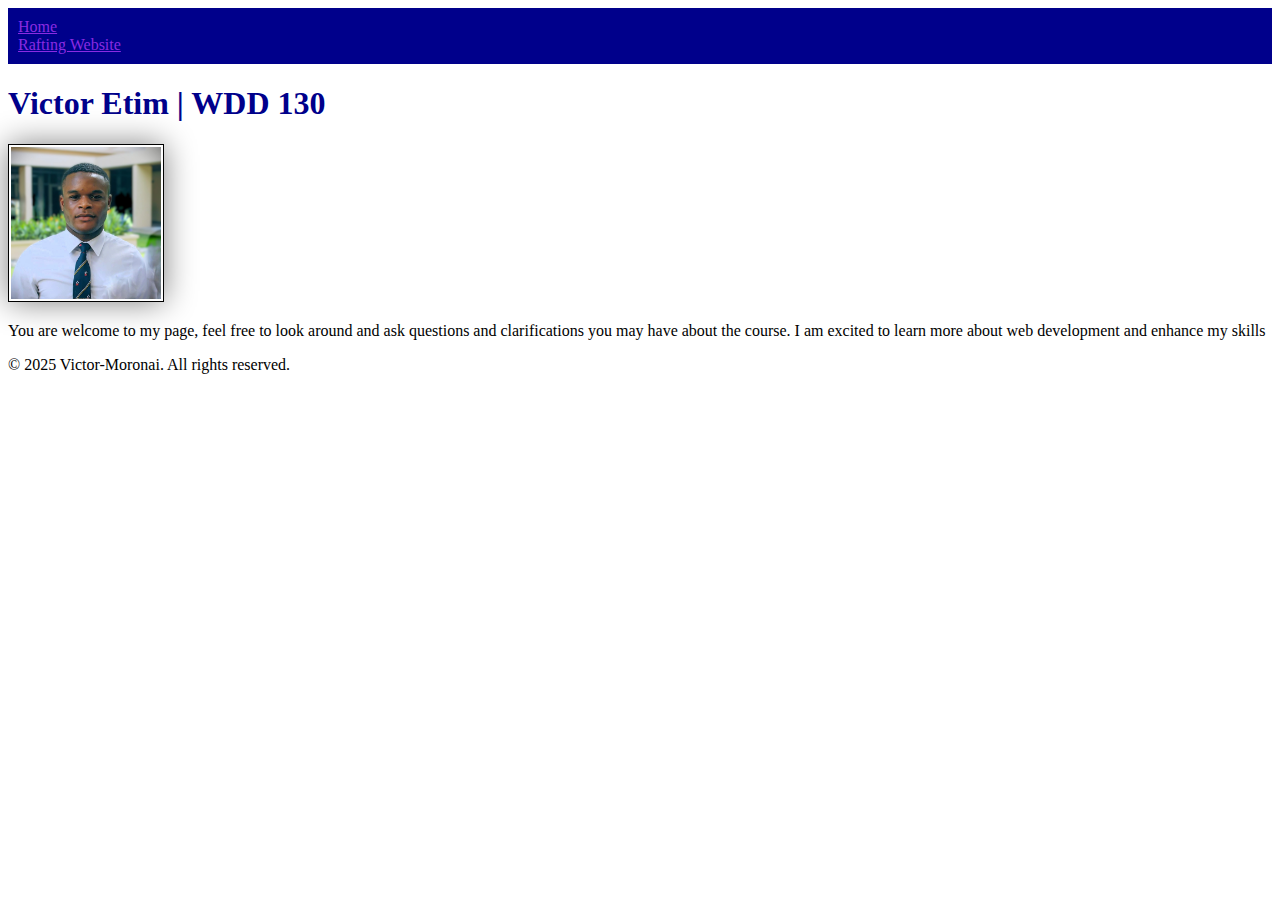
<file: index.html>
<!DOCTYPE html>
<html lang="en">

<head>
    <meta charset="UTF-8">
    <meta name="viewport" content="width=device-width, initial-scale=1.0">
    <title>Victor Etim | WDD 130 </title>
    <link rel="stylesheet" href="styles/styles.css">
</head>

<body>
    <header>
        <nav>
            <a href="#">Home</a>
            <a href="wwr/">Rafting Website</a>
        </nav>
    </header>
    <main>
        <h1>Victor Etim | WDD 130 </h1>
        <img src="images/profile.jpg" alt="Hey, my name is Victor Etim" width="200">
        <p>You are welcome to my page, feel free to look around and ask questions and clarifications
            you may have about the course. I am excited to learn more about web development and enhance my skills</p>
    </main>
    <footer>
        <p>&copy; 2025 Victor-Moronai. All rights reserved.

        </p>
    </footer>

</body>

</html>
</file>
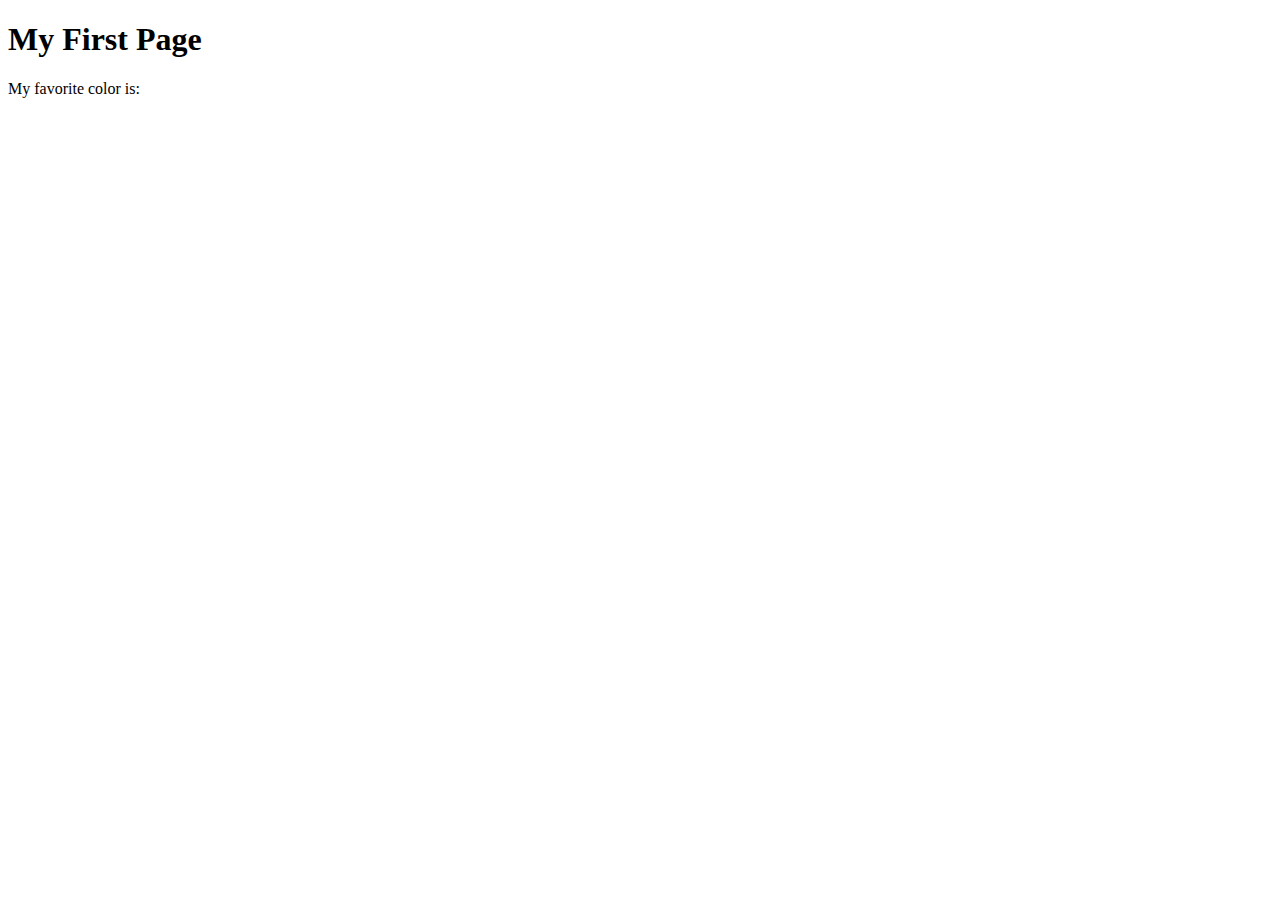
<file: week01/first-page.html>
<!DOCTYPE html>
<html lang="en">
<head>
    <meta charset="UTF-8">
    <meta name="viewport" content="width=device-width, initial-scale=1.0">
    <title>My First Page</title>
</head>
<body>
    <h1>My First Page</h1>
    <p>My favorite color is: </p>
</body>
</html>
</file>
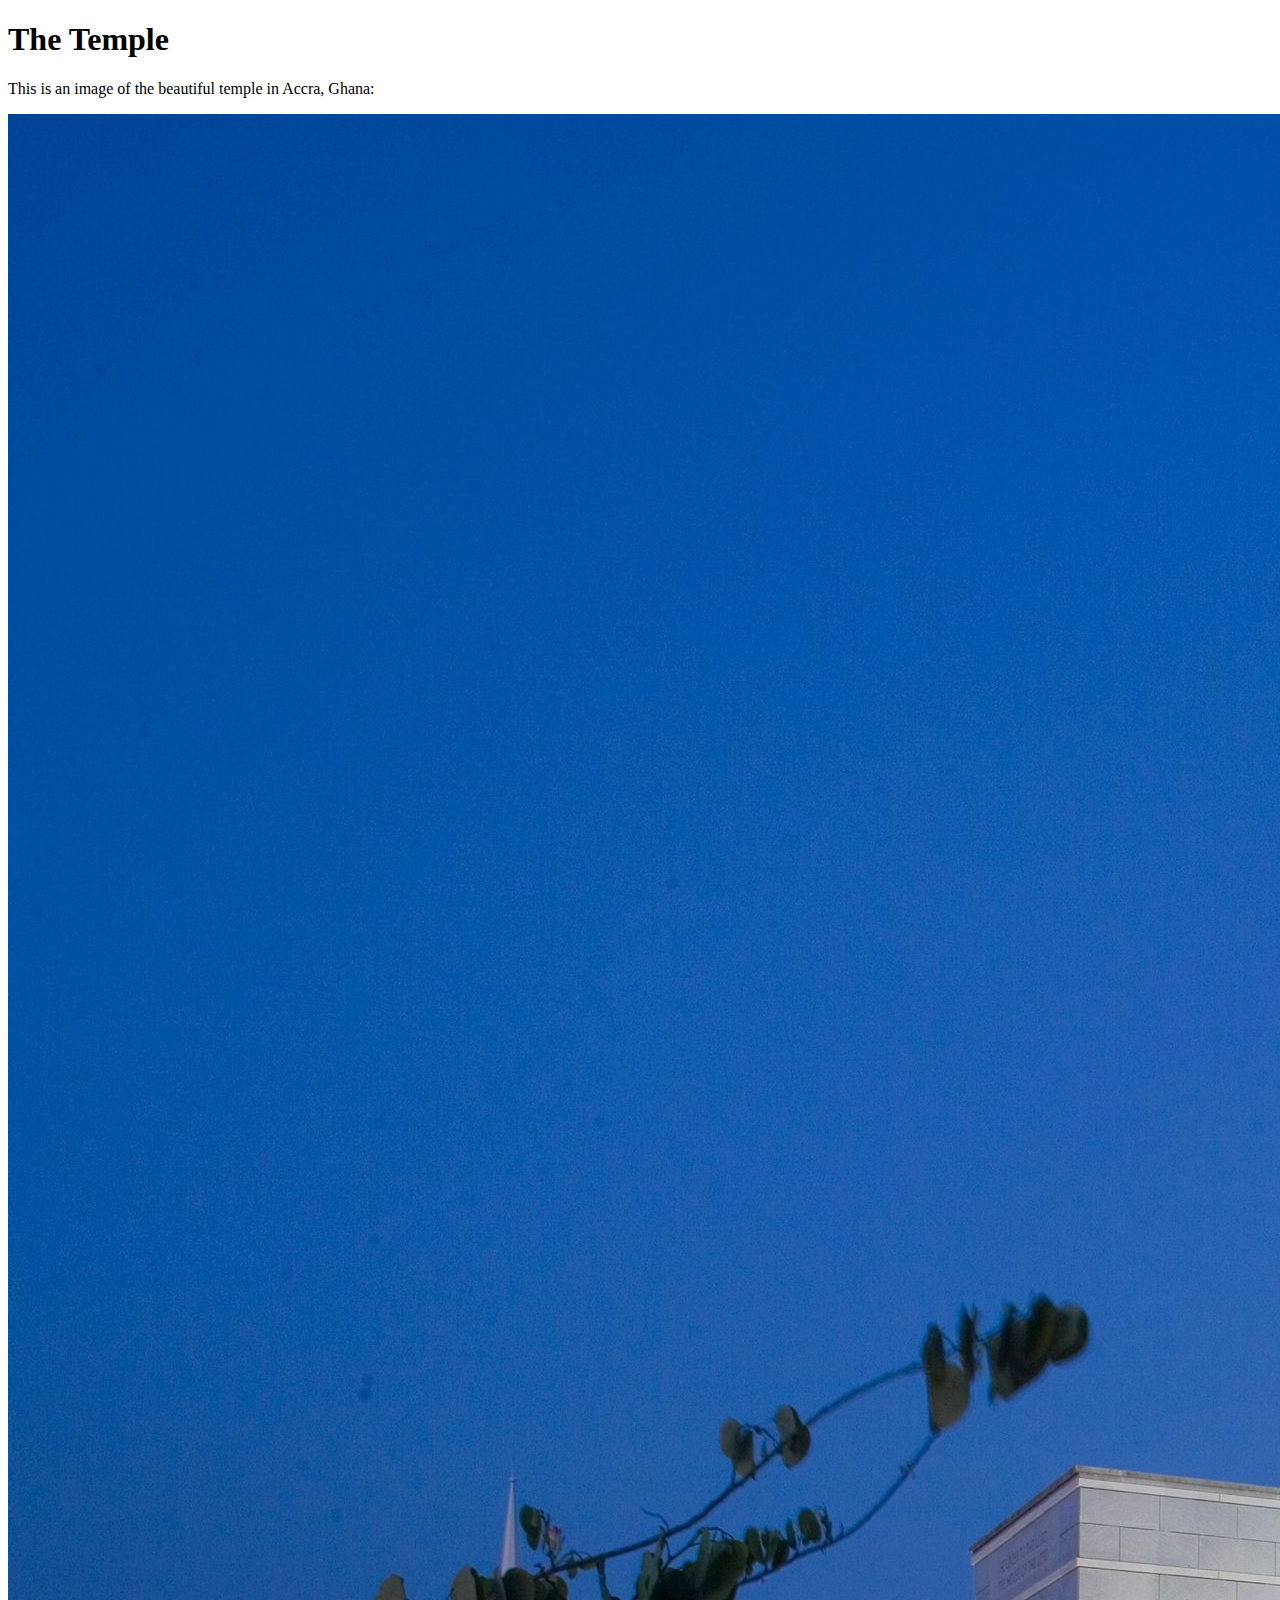
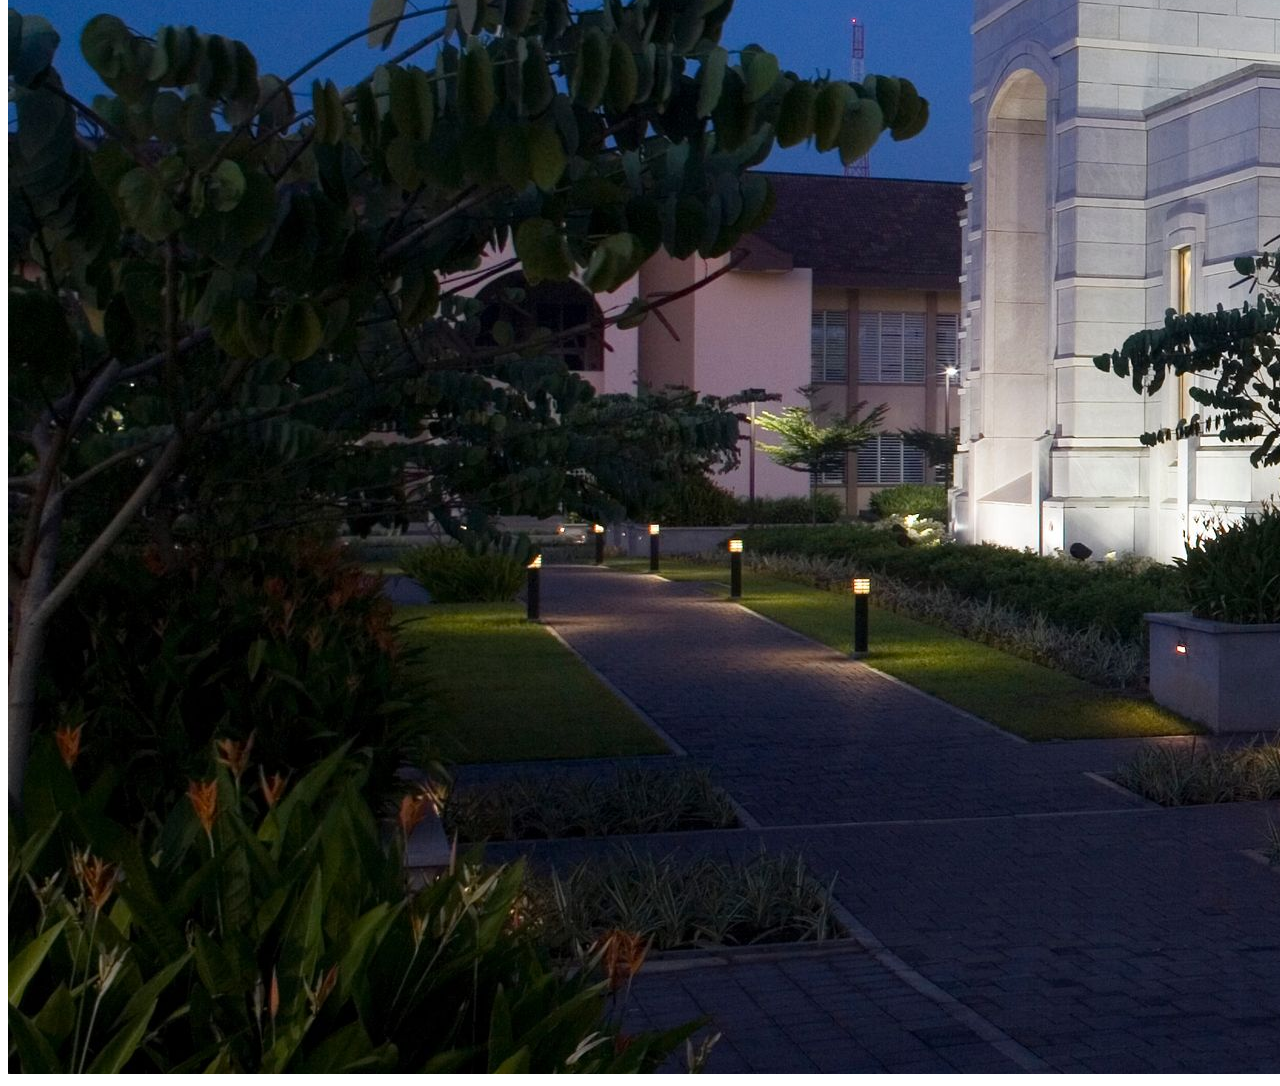
<file: week01/images.html>
<!DOCTYPE html>
<html lang="en">
<head>
    <meta charset="UTF-8">
    <meta name="viewport" content="width=device-width, initial-scale=1.0">
    <title>Temple Image</title>
</head>
<body>
    <h1>The Temple</h1>
    <p>This is an image of the beautiful temple in Accra, Ghana:</p>
    <img src="images/temple-large.jpeg" alt="The Accra Ghana Temple">
    
</body>
</html>
</file>
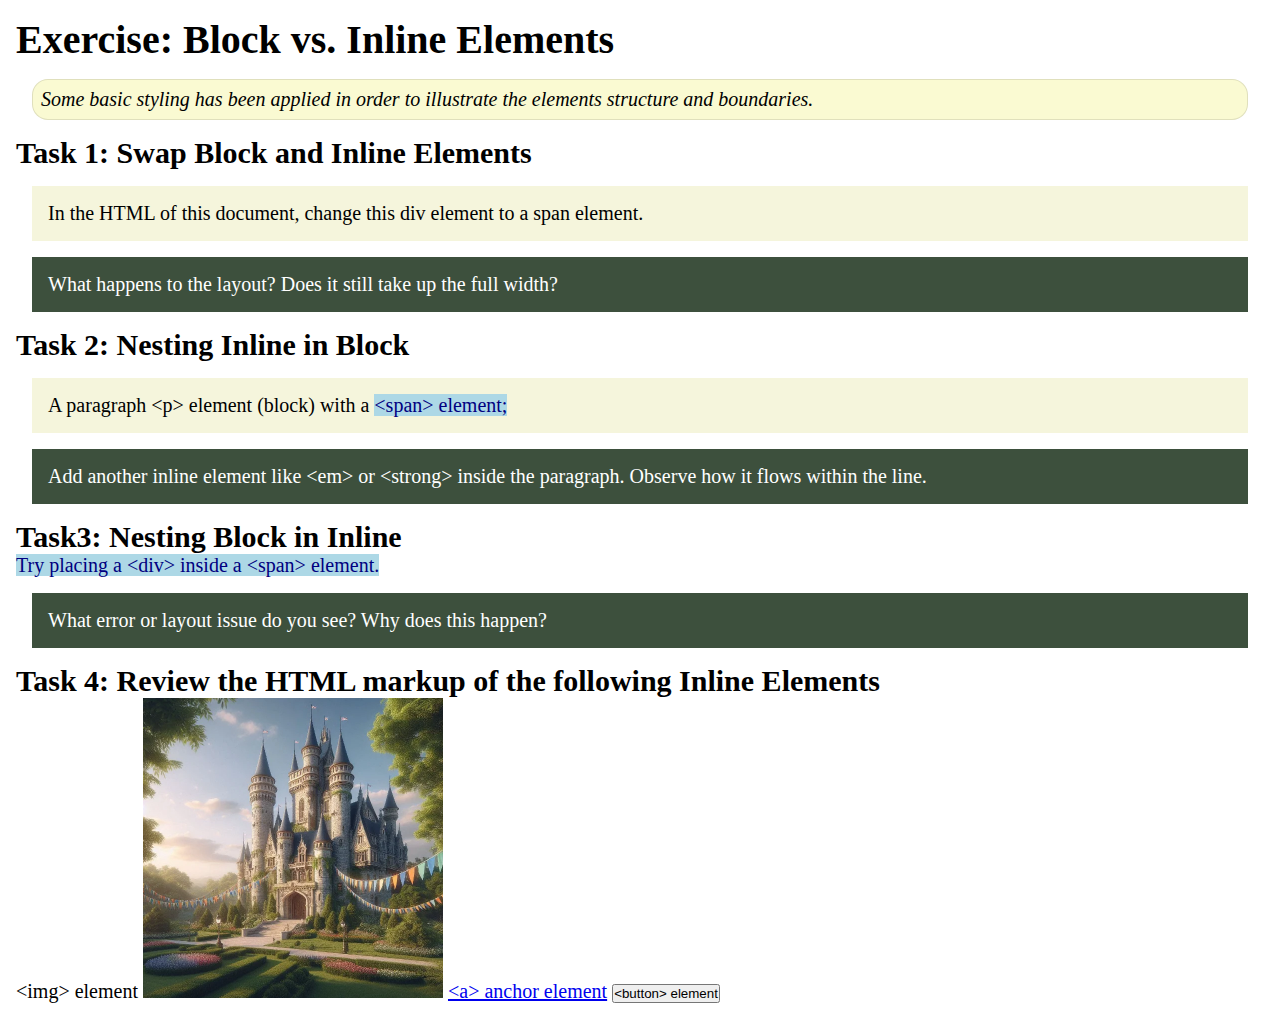
<file: week02/block-vs-inline.html>
<!DOCTYPE html>
<html lang="en">

<head>
    <meta charset="UTF-8">
    <meta name="viewport" content="width=device-width, initial-scale=1.0">
    <title>Exercise: Block vs. Inline Elements</title>
    <link rel="stylesheet" href="styles/block-vs-inline.css">
</head>

<body>
    <main>
        <h1>Exercise: Block vs. Inline Elements</h1>
        <p class="note">Some basic styling has been applied in order to illustrate the elements structure and
            boundaries.</p>

        <h2>Task 1: Swap Block and Inline Elements</h2>
        <div>In the HTML of this document, change this div element to a span element.</div>

        <p class="question">What happens to the layout? Does it still take up the full width?</p>

        <h2>Task 2: Nesting Inline in Block</h2>
        <p>A paragraph &lt;p&gt; element (block) with a <span>&lt;span&gt; element;</span></p>
        <p class="question">Add another inline element like &lt;em&gt; or &lt;strong&gt; inside the paragraph. Observe
            how it flows within the line.</p>

        <h2>Task3: Nesting Block in Inline</h2>
        <span>Try placing a &lt;div&gt; inside a &lt;span&gt; element.</span>
            <p class="question">What error or layout issue do you see? Why does this happen?</p>


            <h2>Task 4: Review the HTML markup of the following Inline Elements</h2>
        &lt;img&gt; element
        <img src="images/castle.webp" alt="placeholder image (images are inline)" width="300" height="300">
        <a href="https://churchofjesuschrist.org">&lt;a&gt; anchor element</a>
        <button type="button">&lt;button&gt; element</button>
    </main>
</body>

</html>
</file>
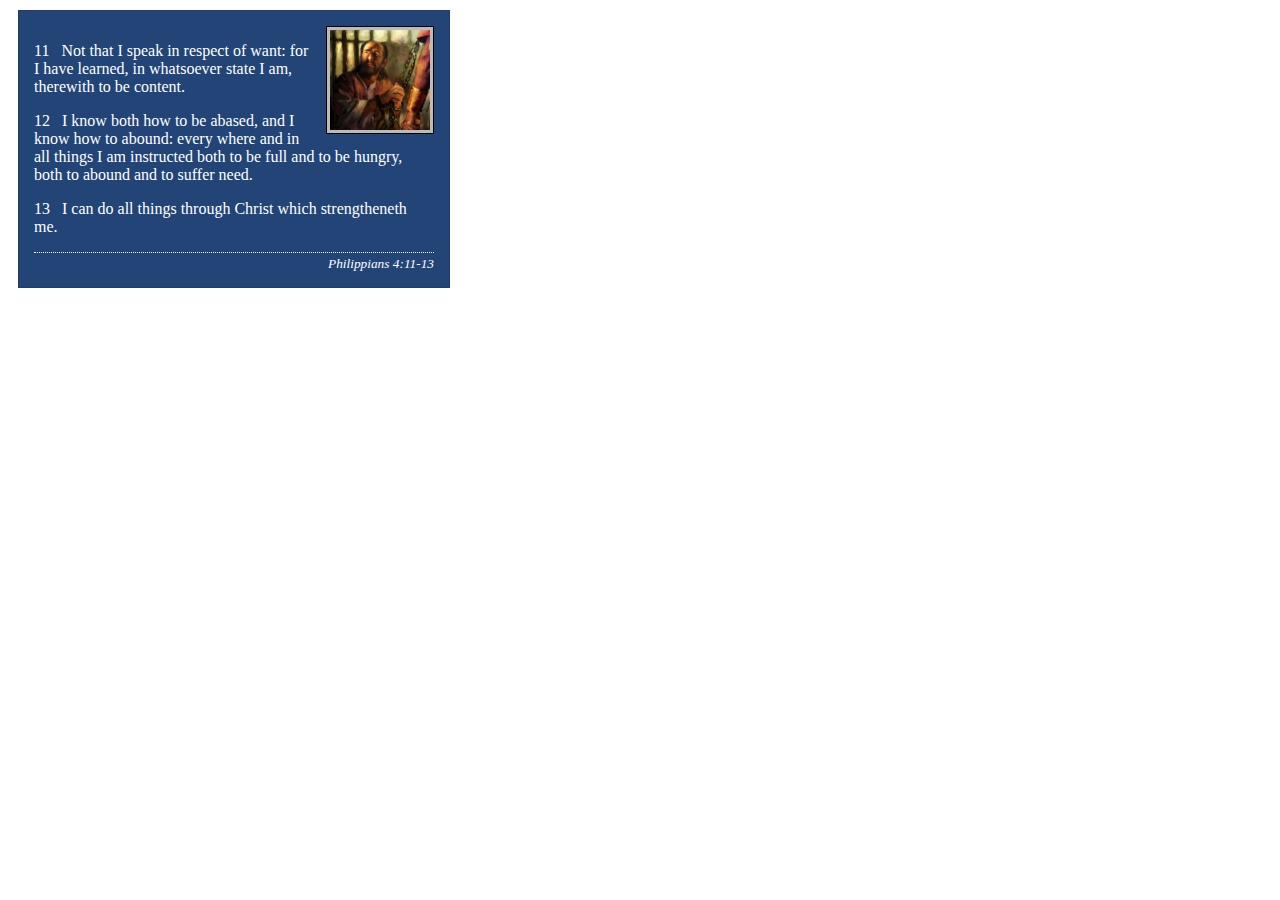
<file: week02/box-model-solution.html>
<!DOCTYPE html>
<html lang="en">
<head>
    <meta charset="UTF-8">
    <meta name="viewport" content="width=device-width, initial-scale=1.0">
    <title>Box Model Activity</title>
    <link rel="stylesheet" href="styles/box-model-solution.css">
</head>
<body>
    <main>
        <div class="callout">
            <img src="images/apostle-paul-imprisoned.webp" alt="Paul the Apostle - Imprisoned in Rome" width="200" height="200">
            <blockquote>
                <p>11 &nbsp; Not that I speak in respect of want: for I have learned, in whatsoever state I am, therewith to be content.</p>
                <p>12 &nbsp; I know both how to be abased, and I know how to abound: every where and in all things I am instructed both to be full and to be hungry, both to abound and to suffer need.</p>
                <p>13 &nbsp; I can do all things through Christ which strengtheneth me.</p>
            </blockquote>
            <cite>Philippians 4:11-13</cite>
        </div>
    </main>
</body>
</html>
</file>
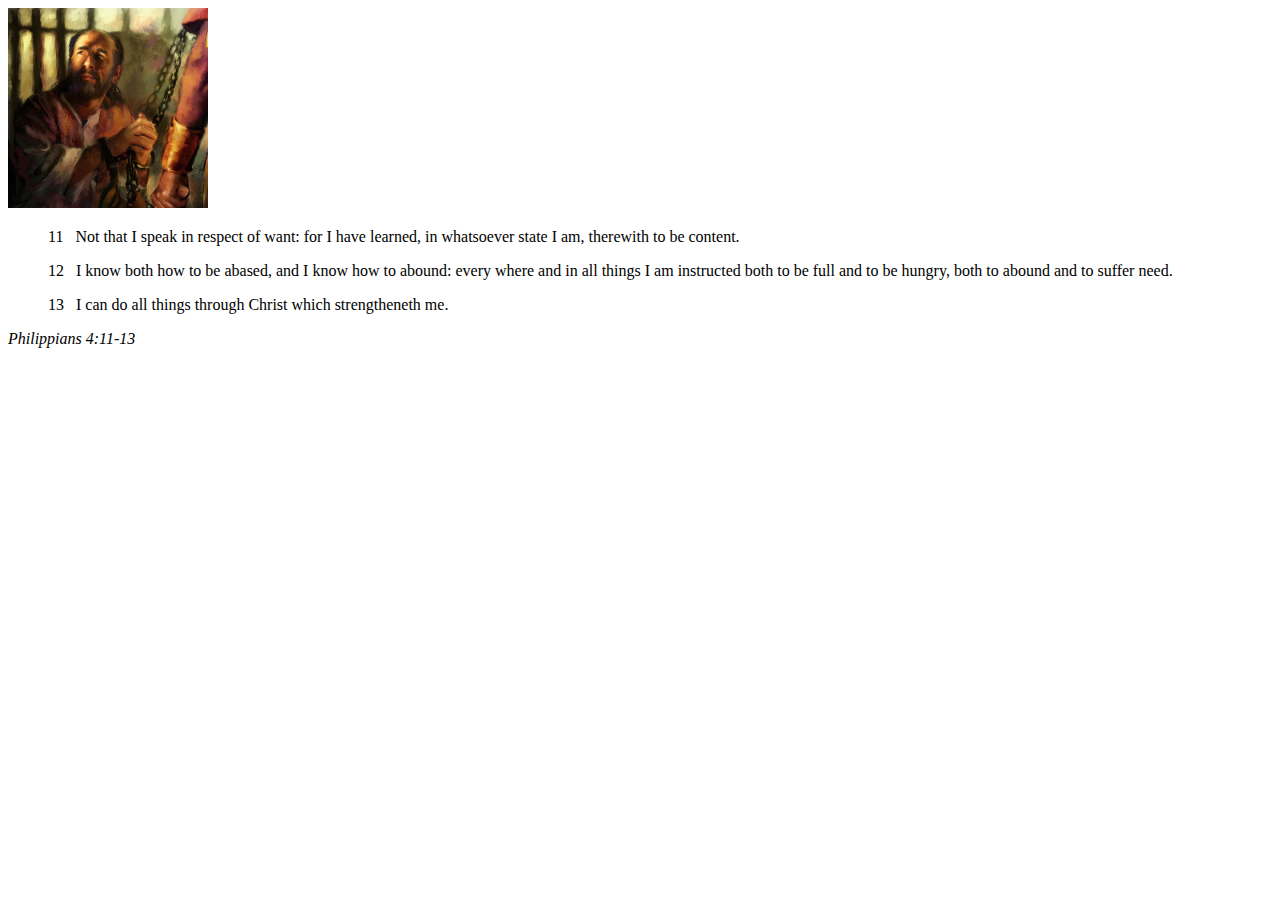
<file: week02/box-model.html>
<!DOCTYPE html>
<html lang="en">
<head>
    <meta charset="UTF-8">
    <meta name="viewport" content="width=device-width, initial-scale=1.0">
    <title>Box Model Activity</title>
</head>
<body>
    <main>
        <div class="callout">
            <img src="images/apostle-paul-imprisoned.webp" alt="Paul the Apostle - Imprisoned in Rome" width="200" height="200">
            <blockquote>
                <p>11 &nbsp; Not that I speak in respect of want: for I have learned, in whatsoever state I am, therewith to be content.</p>
                <p>12 &nbsp; I know both how to be abased, and I know how to abound: every where and in all things I am instructed both to be full and to be hungry, both to abound and to suffer need.</p>
                <p>13 &nbsp; I can do all things through Christ which strengtheneth me.</p>
            </blockquote>
            <cite>Philippians 4:11-13</cite>
        </div>
    </main>
</body>
</html>
</file>
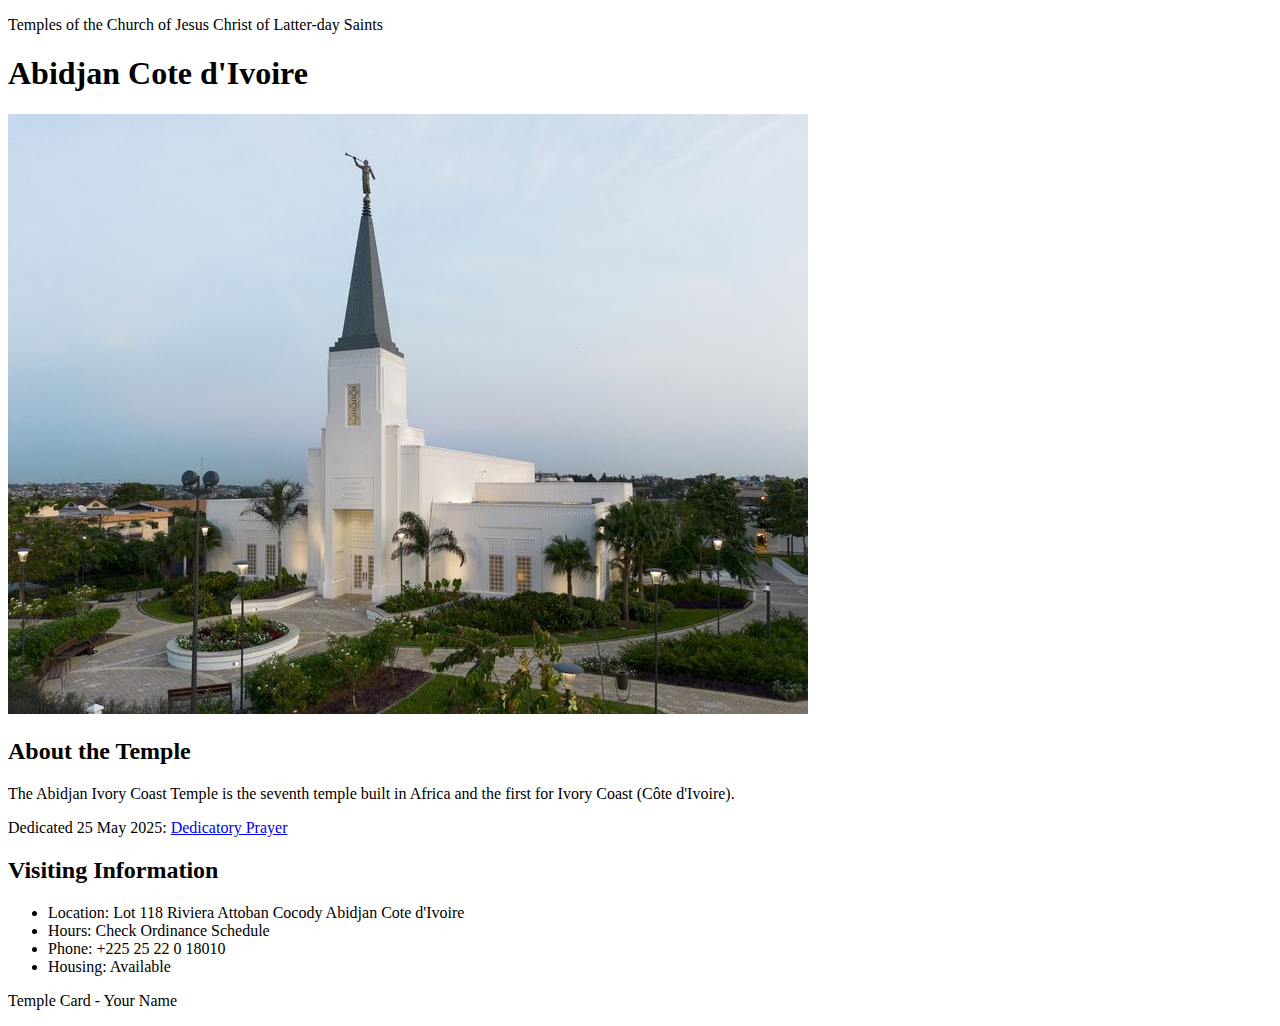
<file: week02/temple.html>
<!DOCTYPE html>
<html lang="en">

<head>
    <meta charset="UTF-8">
    <meta name="viewport" content="width=device-width, initial-scale=1.0">
    <title>Temple Card - Abidjan Cote d'Ivoire</title>
</head>

<body>
    <header>
        <p>Temples of the Church of Jesus Christ of Latter-day Saints</p>
    </header>
    <main>
        <h1>Abidjan Cote d'Ivoire</h1>
        <picture>
            <img src="images/abidjan-ivory-coast.jpeg" alt="Abidjan Cote d'Ivoire Temple">
        </picture>
        <section>
            <h2>About the Temple</h2>
            <p>The Abidjan Ivory Coast Temple is the seventh temple built in Africa and the first for Ivory Coast (Côte
                d'Ivoire).</p>
            <p>Dedicated 25 May 2025: <a
                    href="https://www.churchofjesuschrist.org/temples/dedicatory-prayer/abidjan-ivory-coast-temple/2025-05-25?lang=eng"
                    target="_blank" rel="noopener noreferrer">Dedicatory Prayer</a></p>
        </section>
        <section>
            <h2>Visiting Information</h2>
            <ul>
                <li>Location: Lot 118 Riviera Attoban Cocody Abidjan Cote d'Ivoire</li>
                <li>Hours: Check Ordinance Schedule</li>
                <li>Phone: +225 25 22 0 18010</li>
                <li>Housing: Available</li>
            </ul>
        </section>
    </main>
    <footer>
        <p>Temple Card - Your Name</p>
    </footer>
</body>

</html>
</file>
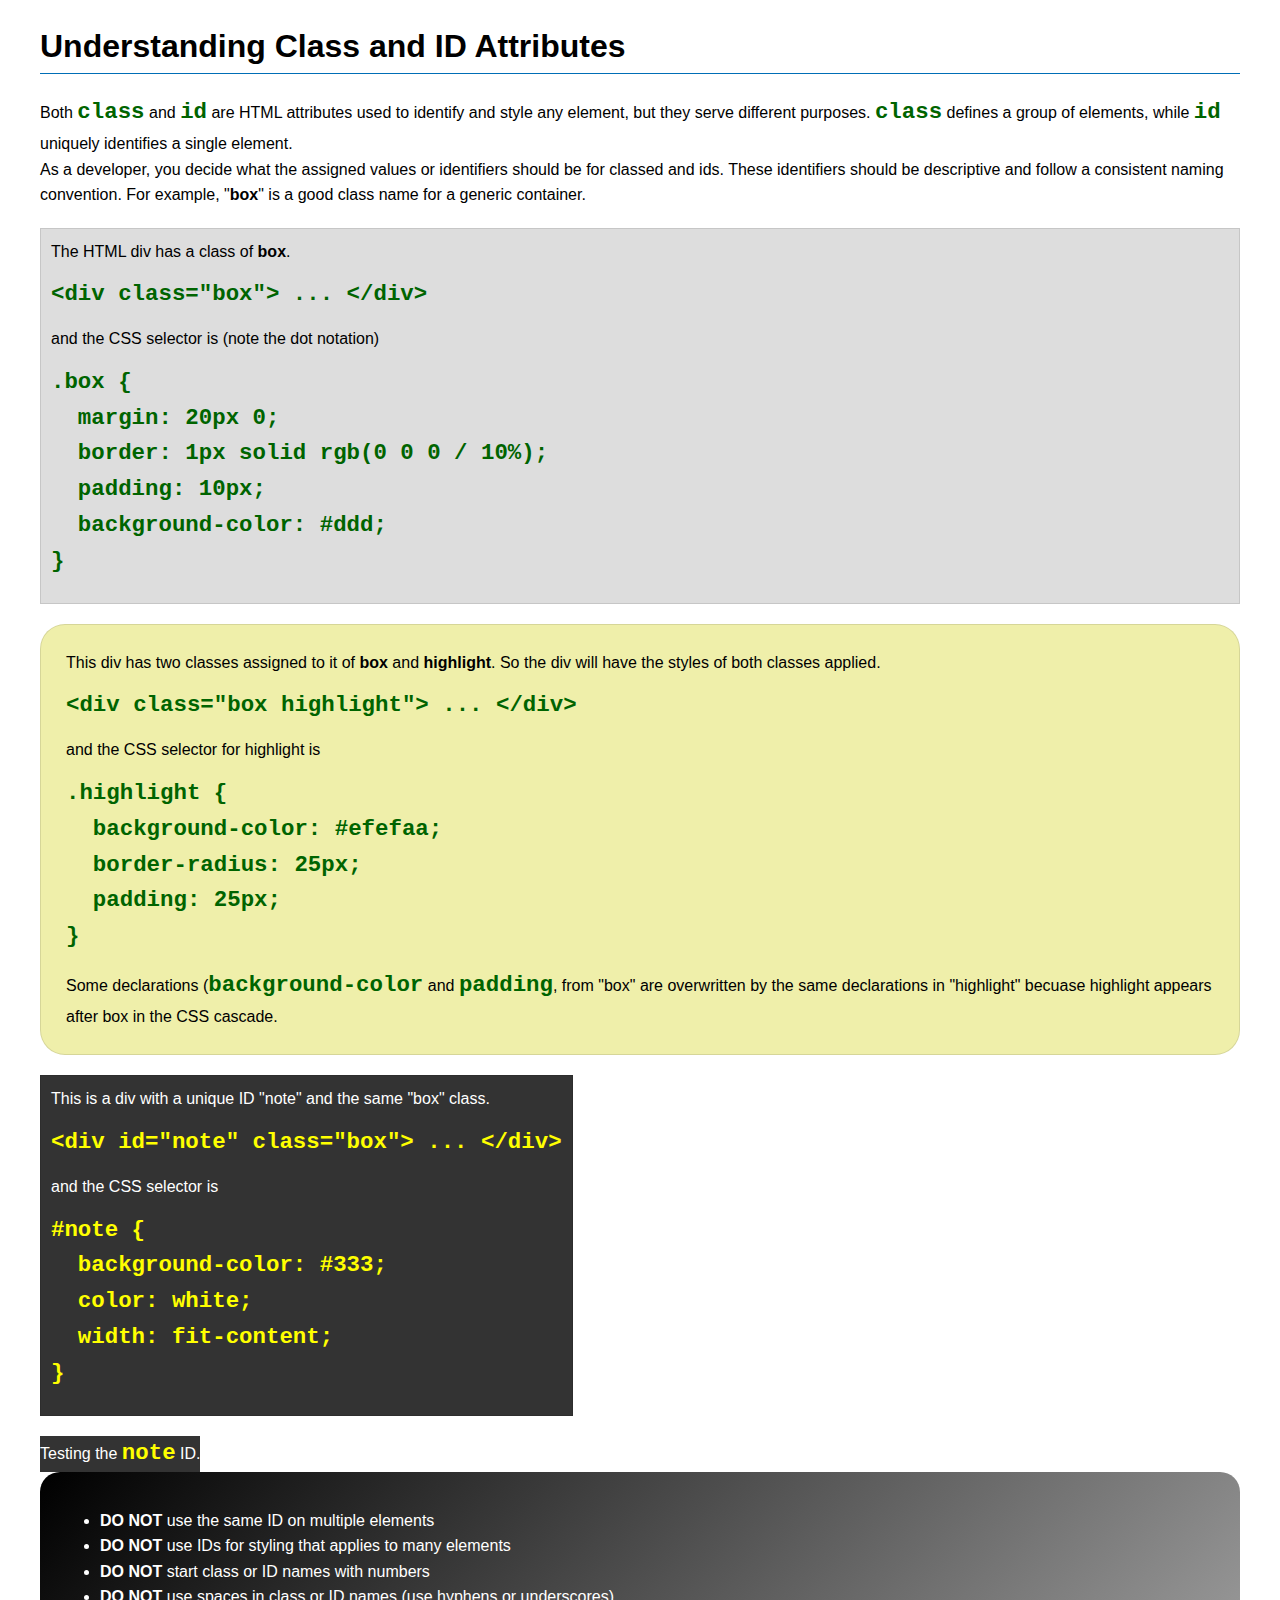
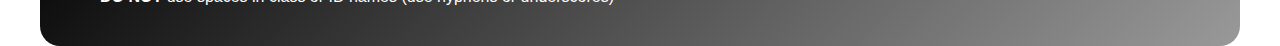
<file: week03/class-and-id.html>
<!DOCTYPE html>
<html lang="en">

<head>
    <meta charset="UTF-8">
    <meta name="viewport" content="width=device-width, initial-scale=1.0">
    <title>Class vs ID Attributes</title>
    <link rel="stylesheet" href="styles/class-and-id.css">
</head>

<body>
    <h1>Understanding Class and ID Attributes</h1>
    <p>Both <code>class</code> and <code>id</code> are HTML attributes used to identify and style any element, but they
        serve different purposes. <code>class</code> defines a group of elements, while <code>id</code> uniquely
        identifies a single element.</p>
    <p>As a developer, you decide what the assigned values or identifiers should be for classed and ids. These
        identifiers should be
        descriptive and follow a consistent naming convention. For example, "<strong>box</strong>" is a good class name
        for a generic container.</p>
    <div class="box">
        <p>The HTML div has a class of <strong>box</strong>.</p>
        <pre><code class="html">&lt;div class="box"&gt; ... &lt;/div&gt;</code></pre>
        and the CSS selector is (note the dot notation)
        <pre><code class="css">.box {
  margin: 20px 0;
  border: 1px solid rgb(0 0 0 / 10%);
  padding: 10px;
  background-color: #ddd; 
}</code></pre>
    </div>

    <div class="box highlight">
        <p>This div has two classes assigned to it of <strong>box</strong> and <strong>highlight</strong>. So the div
            will have the styles of both classes applied.</p>
        <pre><code class="html">&lt;div class="box highlight"&gt; ... &lt;/div&gt;</code></pre>
        and the CSS selector for highlight is
        <pre><code class="css">.highlight {
  background-color: #efefaa;
  border-radius: 25px;
  padding: 25px;
}</code></pre>
<p>Some declarations (<code>background-color</code> and <code>padding</code>, from "box" are overwritten by the same declarations in "highlight" becuase highlight appears after box in the CSS cascade.</p>
    </div>

    <div id="note" class="box">
        <p>This is a div with a unique ID "note" and the same "box" class.</p>
        <pre><code class="html">&lt;div id="note" class="box"&gt; ... &lt;/div&gt;</code></pre>
        and the CSS selector is
        <pre><code class="css">#note {
  background-color: #333;
  color: white;
  width: fit-content;
}</code></pre>
    </div>

    <div id="note">
        <p>Testing the <code>note</code> ID.</p>
    </div>

    <section id="best-practice">
        <ul>
            <li><strong>DO NOT</strong> use the same ID on multiple elements</li>
            <li><strong>DO NOT</strong> use IDs for styling that applies to many elements</li>
            <li><strong>DO NOT</strong> start class or ID names with numbers</li>
            <li><strong>DO NOT</strong> use spaces in class or ID names (use hyphens or underscores)</li>
        </ul>
    </section>




</body>

</html>
</file>
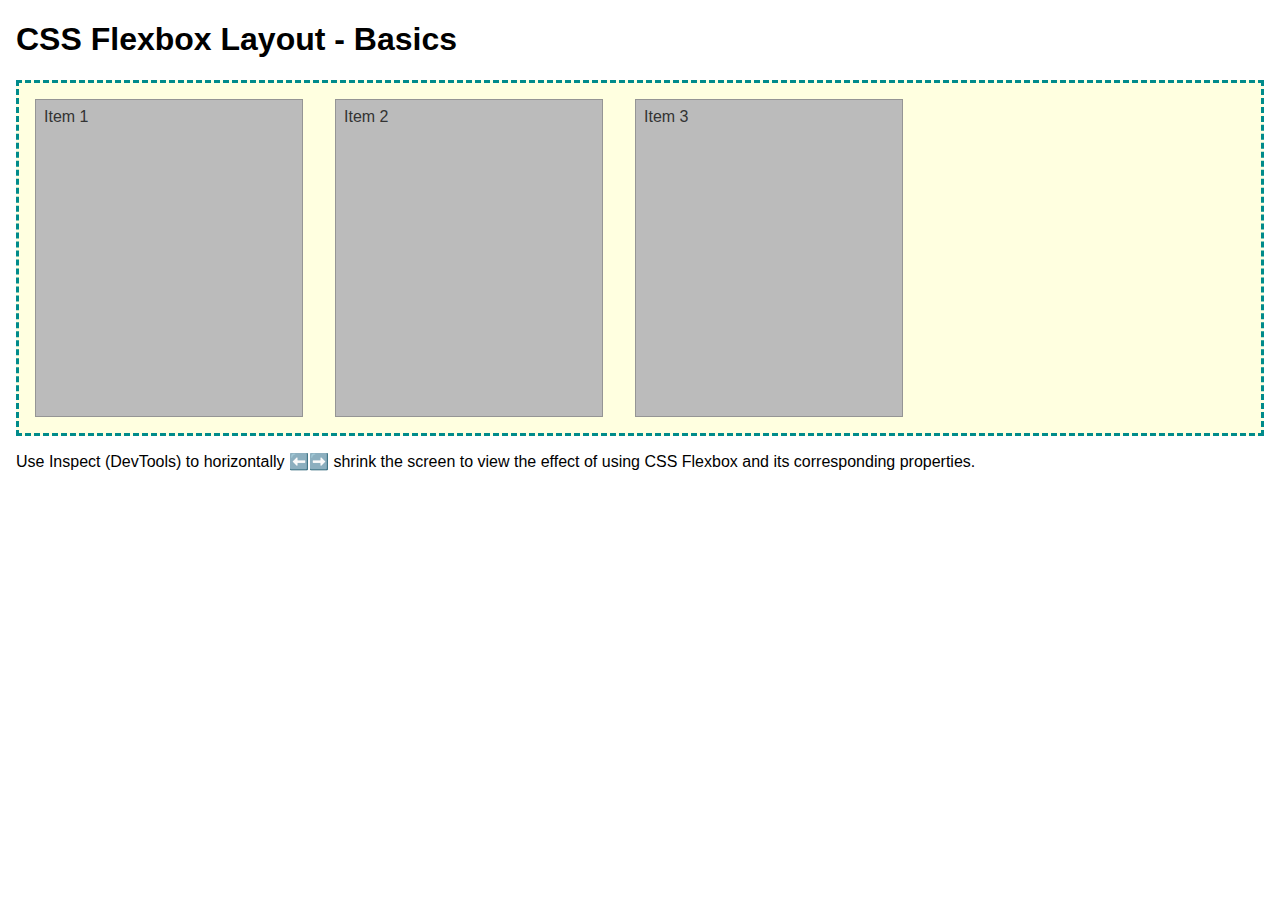
<file: week04/flexbox-layout.html>
<!DOCTYPE html>
<html lang="en">
<head>
    <meta charset="UTF-8">
    <meta name="viewport" content="width=device-width, initial-scale=1.0">
    <title>CSS Flexbox Layout - Basics</title>
    <link rel="stylesheet" href="styles/flexbox.css">
</head>
<body>
    <main>
        <h1>CSS Flexbox Layout - Basics</h1>
        <div class="flex-container">
            <div class="flex-item item1">Item 1</div>
            <div class="flex-item item2">Item 2</div>
            <div class="flex-item item3">Item 3</div>
        </div>
        <p>Use Inspect (DevTools) to horizontally ⬅️➡️ shrink the screen to view the effect of using CSS Flexbox and its corresponding properties.</p>
    </main>
</body>
</html>
</file>
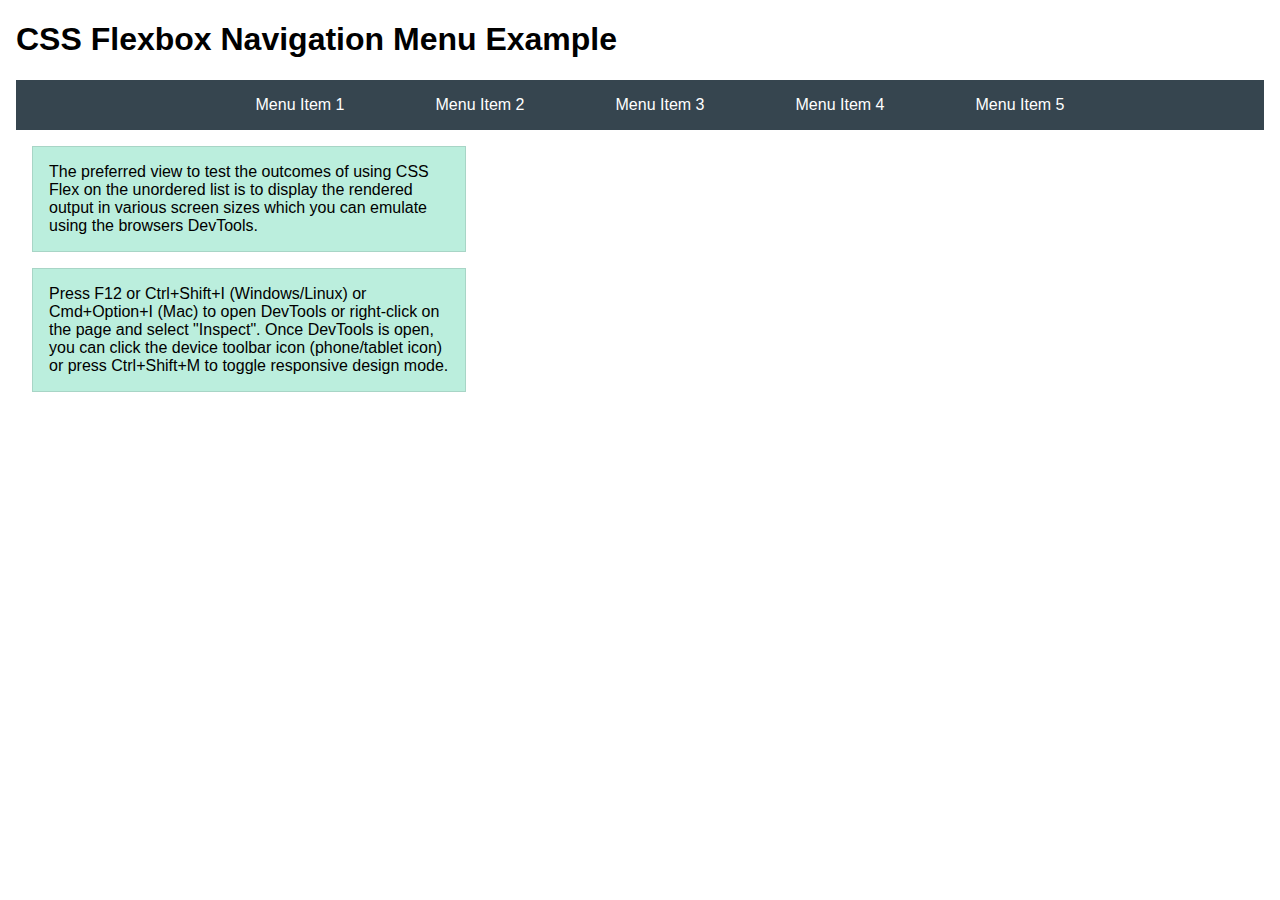
<file: week04/flexbox-menu.html>
<!DOCTYPE html>
<html lang="en">
<head>
    <meta charset="UTF-8">
    <meta name="viewport" content="width=device-width, initial-scale=1.0">
    <title>CSS Flexbox - Navigation Menu</title>
    <link rel="stylesheet" href="styles/flexbox-menu.css">
</head>
<body>
    <main>
        <h1>CSS Flexbox Navigation Menu Example</h1>
        <nav>
            <ul>
                <li><a href="#">Menu Item 1</a></li>
                <li><a href="#">Menu Item 2</a></li>
                <li><a href="#">Menu Item 3</a></li>
                <li><a href="#">Menu Item 4</a></li>
                <li><a href="#">Menu Item 5</a></li>
            </ul>
        </nav>
        <p>The preferred view to test the outcomes of using CSS Flex on the unordered list is to display the rendered output in various screen sizes which you can emulate using the browsers DevTools.</p>

        <p>Press F12 or Ctrl+Shift+I (Windows/Linux) or Cmd+Option+I (Mac) to open DevTools or right-click on the page and select "Inspect". Once DevTools is open, you can click the device toolbar icon (phone/tablet icon) or press Ctrl+Shift+M to toggle responsive design mode.</p>

                      
        
    </main>
</body>
</html>
</file>
<file: styles/styles.css>
nav {
    background-color: darkblue;
    padding: 10px;
}

nav a {
    color: blueviolet;
    display: block;
    paddding: 20px;
}

h1 {
    color: darkblue;
}

img {
    width: 150px;
    height: auto;
    border: 1px solid black;
    padding: 2px;
    box-shadow: 0 0 30px gray;
}
</file>
<file: week02/styles/block-vs-inline.css>
* {
    margin: 0;
    padding: 0;
}

body {
    font-size: 20px;
    margin: 1rem;
}

p,
div {
    background-color: beige;
    margin: 1rem;
    padding: 1rem;
}

span {
    color: navy;
    background-color: lightblue;
}

code {
    margin: 0;
    padding: 0;
    color: green;
    font-size: 1.2rem;
}

.note {
    font-style: italic;
    background-color: lightgoldenrodyellow;
    border-radius: 1rem;
    border: 1px solid rgb(0 0 0 / 10%);
    margin: 1rem;
    padding: .5rem;
}

.question {
    background-color: #3d503d;
    color: #fff;
}
</file>
<file: week02/styles/box-model-solution.css>
.callout {
    max-width: 400px;
    margin: 10px;
    border: 1px solid rgba(0, 0, 0, .1);
    padding: 15px;
    background-color: #247;
    color: #fff;
}

.callout img {
    float: right;
    margin: 0 0 10px 15px;
    border: 1px solid #000;
    padding: 3px;
    background-color: #bbb;
    width: 100px;
    height: auto;

}

blockquote {
    margin: 0;
}

cite {
    display: block;
    border-top: 1px dotted #fff;
    padding-top: 3px;
    text-align: right;
    font-size: smaller;
}
</file>
<file: week03/styles/class-and-id.css>
body {
    font-family: Arial, sans-serif;
    line-height: 1.6;
    margin: 0;
    padding: 0 40px;
}

h1 {
    border-bottom: 1px solid rgb(0 110 182);
    padding-bottom: 0;
}



p {
    margin: 0;
}

code {
    color: darkgreen;
    font-weight: 700;
    font-size: 1.4rem;
}

/* Class examples - can be reused */

.box {
    margin: 20px 0;
    border: 1px solid rgb(0 0 0 / 10%);
    padding: 10px;
    background-color: #ddd; /* this is shorthand for #dddddd */
}

.highlight {
    background-color: #efefaa;
    border-radius: 25px;
    padding: 25px;
}

/* ID examples - should be unique */

#note {
    background-color: #333;
    color: white;
    width: fit-content;
}

#note code {
    color: yellow;
}

#best-practice {
    background: linear-gradient(135deg, #000 0%, #999 100%);
    color: white;
    border-radius: 20px;
    padding: 20px
}
</file>
<file: week04/styles/flexbox.css>
body {
    font-family: Helvetica, Arial, sans-serif;
    margin: 1rem;
}

.flex-container {
    border: 3px dashed darkcyan;
    background-color: lightyellow;
    display: flex;
    flex-wrap: wrap;
}

.flex-item {
    width: 250px;
    margin: 1rem;
    border: 1px solid rgb(0 0 0 / 20%);
    padding: 0.5rem;
    background-color: #bbb;
    color: #333;
}

.item1 {
    min-height: 100px;
}

.item2 {
    min-height: 200px;
}

.item3 {
    min-height: 300px;
}
</file>
<file: week04/styles/flexbox-menu.css>
body {
    font-family: Helvetica, Arial, sans-serif;
    margin: 1rem;
}

nav {
    background-color: #36454f;
}

nav ul {
    list-style-type: none;
    display: flex;
    flex-wrap: wrap;
    max-width: 900px;
    margin: 0 auto;
    justify-content: space-around;
    align-items: center;
}

nav a {
    display: block;
    color: #fff;
    text-align: center;
    padding: 1rem;
    text-decoration: none;
}

p {
    margin: 1rem;
    border: 1px solid rgb(0 0 0 / 10%);
    padding: 1rem;
    background-color: #bed;
    max-width: 400px;
}

#devtools-btn {
    background-color: #36454f;
    color: white;
    border: none;
    padding: 12px 24px;
    margin: 1rem;
    font-size: 16px;
    font-family: Helvetica, Arial, sans-serif;
    border-radius: 4px;
    cursor: pointer;
    transition: background-color 0.3s ease;
}

#devtools-btn:hover {
    background-color: #4a5a6a;
}

#devtools-btn:active {
    background-color: #2a3a4a;
}
</file>
